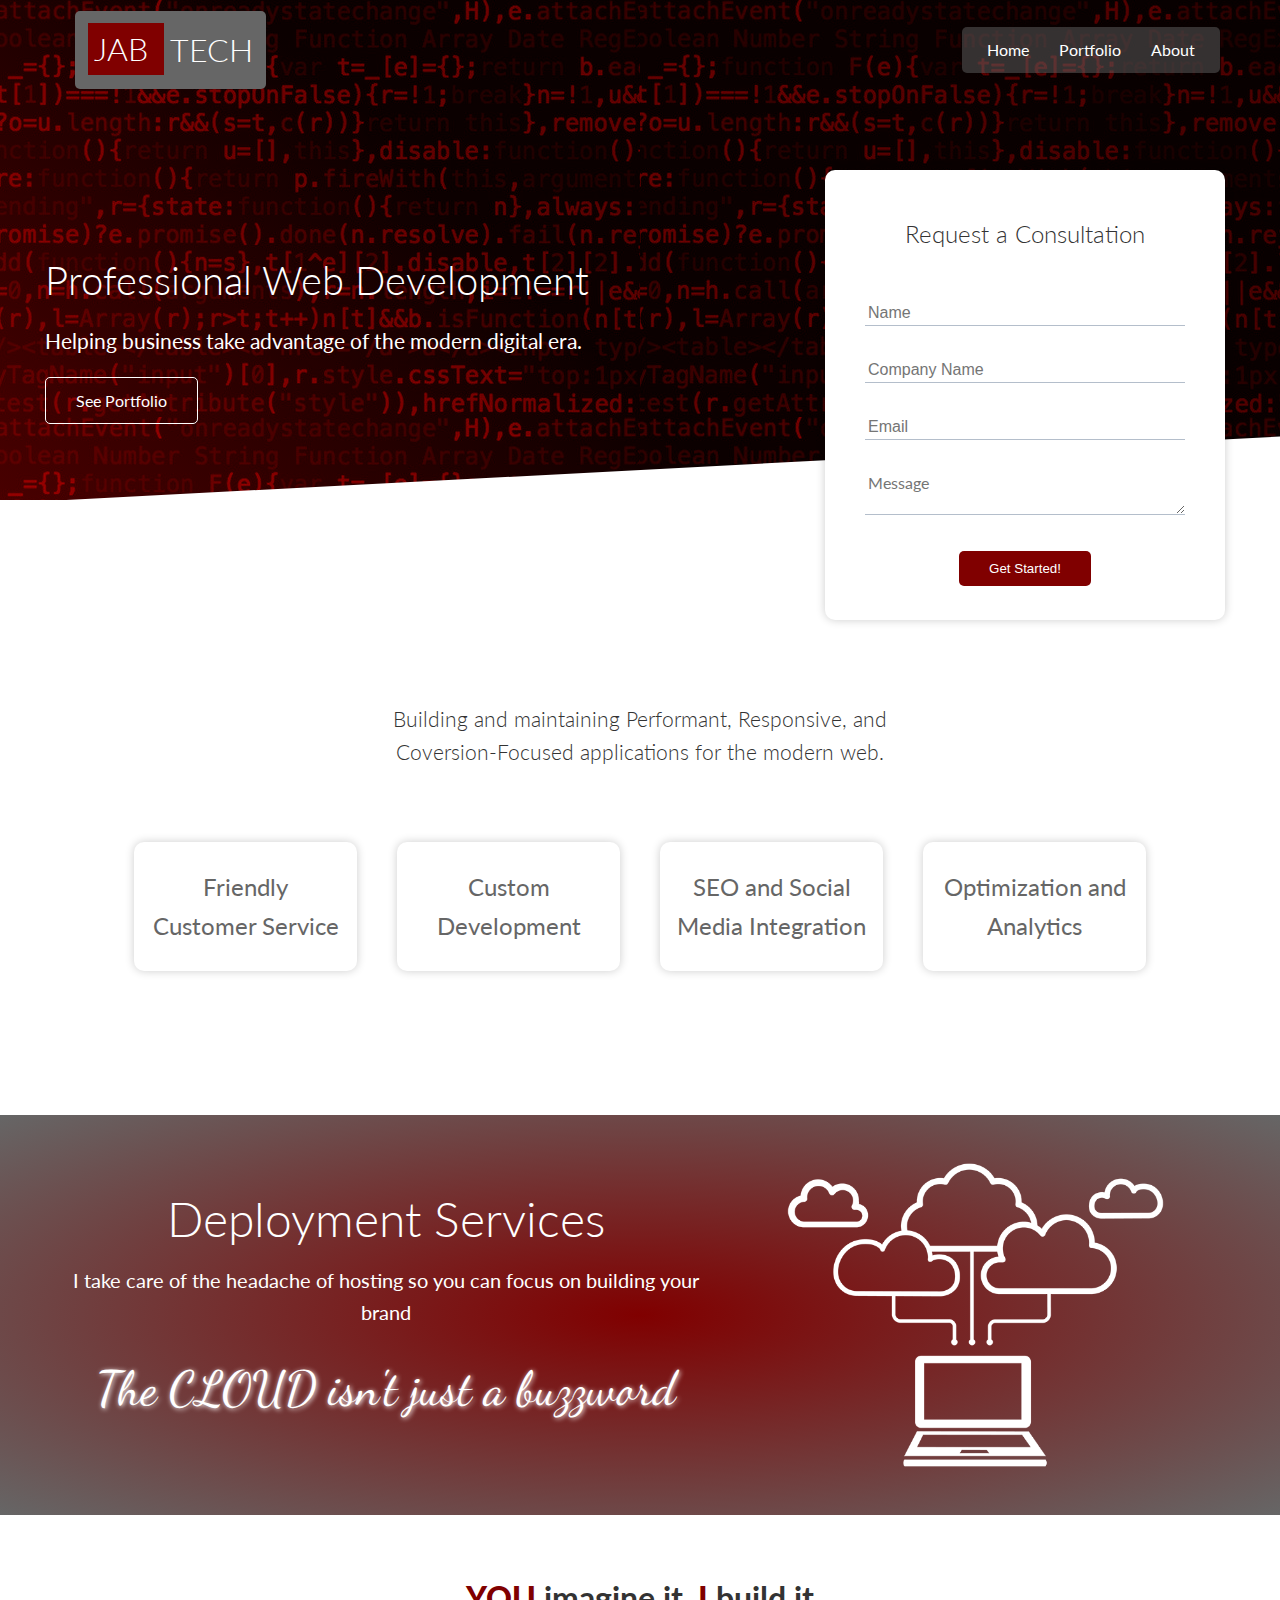
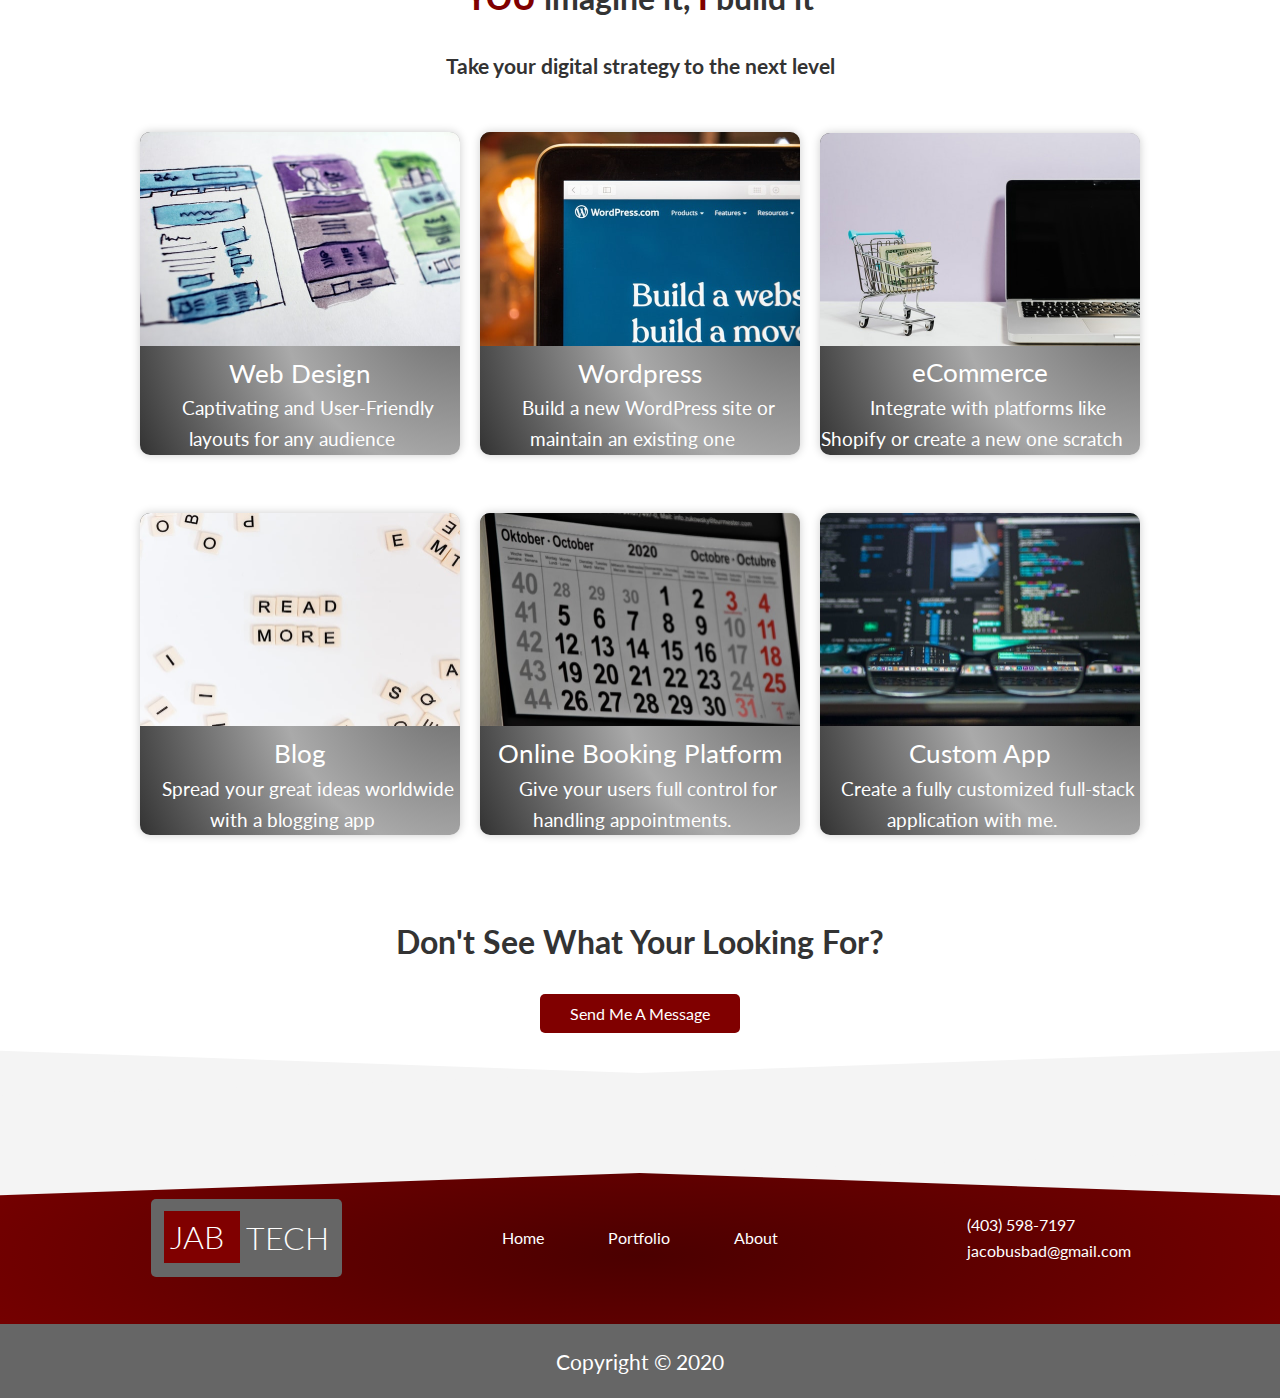
<file: index.html>
<!DOCTYPE html>
<html lang="en">
<head>
    <meta charset="UTF-8">
    <link rel="shortcut icon" type="image/png" href="./images/jabtech_logo.png"/>
    <meta name="description" content="Professional web development services. Helping small-medium sized business take advantage of the modern digital era by building and maintaining performant, responsive and conversion-focused applications.">
    <meta name="keywords" content="HTML, CSS, JavaScript, Web Development, Website">
    <meta name="author" content="Jacobus Badenhorst">
    <link rel="stylesheet" href="css/utilities.css">
    <link rel="stylesheet" href="css/style.css">
    <link rel="stylesheet" href="https://cdnjs.cloudflare.com/ajax/libs/font-awesome/5.15.1/css/all.min.css" integrity="sha512-+4zCK9k+qNFUR5X+cKL9EIR+ZOhtIloNl9GIKS57V1MyNsYpYcUrUeQc9vNfzsWfV28IaLL3i96P9sdNyeRssA==" crossorigin="anonymous" />
    <meta name="viewport" content="width=device-width, initial-scale=1.0">
    <title>JAB Tech | Web Development</title>
    <meta property="og:title" content="JAB Tech" />
    <meta property="og:type" content="website" />
    <meta property="og:url" content="https://jabtech.io" />
    <meta property="og:image" content="https://jabtech.io/images/jabtech_logo.png" />
    <link rel="apple-touch-icon" href="https://jabtech.io/images/jabtech_logo.png" />
    <meta name="msapplication-TileImage" content="https://jabtech.io/images/jabtech_logo.png" />
</head>
<body>
    <header class="header">
        <!-- Navbar -->
        <div class="navbar">
            <div class="container flex">
                <a class="logo-link" href="index.html">
                    <div class="logo-container">
                        <h1 class="logo"><span class="logo-jab">JAB </span>TECH
                        </h1>
                    </div>
                </a>
                <nav>
                    <ul>
                        <li><a href="index.html">Home</a></li>
                        <li><a href="portfolio.html">Portfolio</a></li>
                        <li><a href="about.html">About</a></li>
                    </ul>
                </nav>
            </div>
        </div>

        <!-- Showcase -->
        <section class="showcase">
            <div class="container grid">
                <div class="showcase-text">
                    <h1>Professional Web Development</h1>
                    <p class="sm">Helping business take advantage of the modern digital era.</p>
                    <a href="portfolio.html" class="btn btn-outline">See Portfolio</a>
                </div>
                <div class="showcase-form card">
                    <h2>Request a Consultation</h2>
                    <form name="contact" method="POST" netlify-honeypot="bot-field" data-netlify="true">
                        <input type="hidden" name="form-name" value="contact">
                        <p class="hidden">
                            <label>Don’t fill this out if you're human: <input name="bot-field" /></label>
                        </p>
                        <div class="form-control">
                            <input type="text" name="name" placeholder="Name" required>
                        </div>
                        <div class="form-control">
                            <input type="text" name="company" placeholder="Company Name" required>
                        </div>
                        <div class="form-control">
                            <input type="email" name="email" placeholder="Email" required>
                        </div>
                        <div class="form-control">
                            <textarea name="message" rows="2" placeholder="Message"></textarea>
                        </div>
                        <input type="submit" value="Get Started!" class="btn btn-primary">
                    </form>
                </div>
            </div>
        </section> 
    </header>
    <!-- Stats -->
    <section class="stats">
        <div class="container">
            <h3 class="stats-heading text-center my-3 sm">
                Building and maintaining Performant, Responsive, and Coversion-Focused applications for the modern web. 
            </h3>
            <div class="grid grid-4 text-center m-4">
                <div class="one stat-grid-item card p-1">
                    <i class="fas fa-users fa-3x"></i>
                    <!-- <h3>10,349,405</h3> -->
                    <p class="text-secondary">Friendly Customer Service</p>
                </div>
                <div class="two stat-grid-item card p-1">
                    <i class="fas fa-code fa-3x"></i>
                    <!-- <h3>987 TB</h3> -->
                    <p class="text-secondary">Custom Development</p>
                </div>
                <div class="three stat-grid-item card p-1">
                    <i class="fas fa-search fa-3x"></i>
                    <!-- <h3>987 TB</h3> -->
                    <p class="text-secondary">SEO and Social Media Integration</p>
                </div>
                <div class="four stat-grid-item card p-1">
                    <i class="fas fa-chart-bar fa-4x"></i>
                    <!-- <h3>2,343,265</h3> -->
                    <p class="text-secondary">Optimization and Analytics</p>
                </div>
            </div>
        </div>
    </section>

    <!-- Cloud -->
    <section class="cloud my-2 py-2">
        <div class="container grid">
            <div class="text-center">
                <h2 class="lg">Deployment Services</h2>
                <p class="lead my-1">I take care of the headache of hosting so you can focus on building your brand</p>
                <p class="cloud-text lg m-2">The CLOUD isn't just a buzzword</p>
                <!-- <a href="features.html" class="btn btn-dark">Read More</a> -->
            </div>
            <img src="images/cloud.png" alt="computer connecting to internet">
        </div>
    </section>

    <!-- Languages -->
    <section class="languages">
        <h2 class="languages-lead md text-center m-2"><strong>YOU</strong> imagine it, <strong>I</strong> build it</h2>
        <h3 class="m-2 sm text-center">Take your digital strategy to the next level</h3>
        <div class="container flex languages-container">
            <div class="card">
                <img src="images/web-design.jpg" alt="">
                <h4 class="text-center">Web Design</h4>
                <span class="p-1">Captivating and User-Friendly layouts for any audience</span>
            </div>
            <div class="card">
                
                <img src="./images/wordpress.jpg" alt="">
                <h4 class="text-center">Wordpress</h4>
                <span class="p-1">Build a new WordPress site or maintain an existing one</span>
            </div>
            <div class="card">
                <img src="images/ecommerce.jpg" alt="laptop with shopping card for ecommerce">
                <h4 class="text-center">eCommerce</h4>
                <span class="p-1">Integrate with platforms like Shopify or create a new one scratch</span>
            </div>
            <div class="card">
                <img src="images/blog.jpg" alt="">
                <h4 class="text-center">Blog</h4>
                <span class="p-1">Spread your great ideas worldwide with a blogging app</span>
            </div>
            <div class="card">
                <img src="images/booking.jpg" alt="">
                <h4 class="text-center">Online Booking Platform</h4>
                <span class="p-1">Give your users full control for handling appointments.</span>
            </div>
            <div class="card">
                <img src="images/custom-code.jpg" alt="">
                <h4 class="text-center">Custom App</h4>
                <span class="p-1">Create a fully customized full-stack application with me.</span>
            </div>
        </div>
        <div class="question-text p-3 text-center">
            <h3 class="md">Don't See What Your Looking For?</h3>
            <a class="m-2 btn btn-primary" href="#top">Send Me A Message</a>
        </div>
    </section>

    <!-- Footer -->
    <footer class="footer bg-dark">
        <div class="container grid grid-3">
            <div>
                <a class="logo-link" href="index.html">
                    <div class="logo-container logo-container-footer">
                        <h1 class="logo"><span class="logo-jab">JAB </span>TECH
                        </h1>
                    </div>
                </a>
            </div>
            <nav>
                <ul class="flex footer-nav">
                    <li class="m-2"><a href="index.html">Home</a></li>
                    <li class="m-2"><a href="portfolio.html">Portfolio</a></li>
                    <li class="m-2"><a href="about.html">About</a></li>
                </ul>
            </nav>
            <div class="footer-flex">
                <a href="tel:4035987197"><i class="fas fa-phone fa-2x p-1"></i>(403) 598-7197</a>
                <a href="mailto:jacobusbad@gmail.com"><i class="fas fa-envelope-open-text fa-2x p-1"></i>jacobusbad@gmail.com</a>
            </div>
        </div>
        <div class="copy bg-secondary text-center">
            <p>Copyright &copy; 2020</p>
        </div>
    </footer>
</body>
</html>
</file>
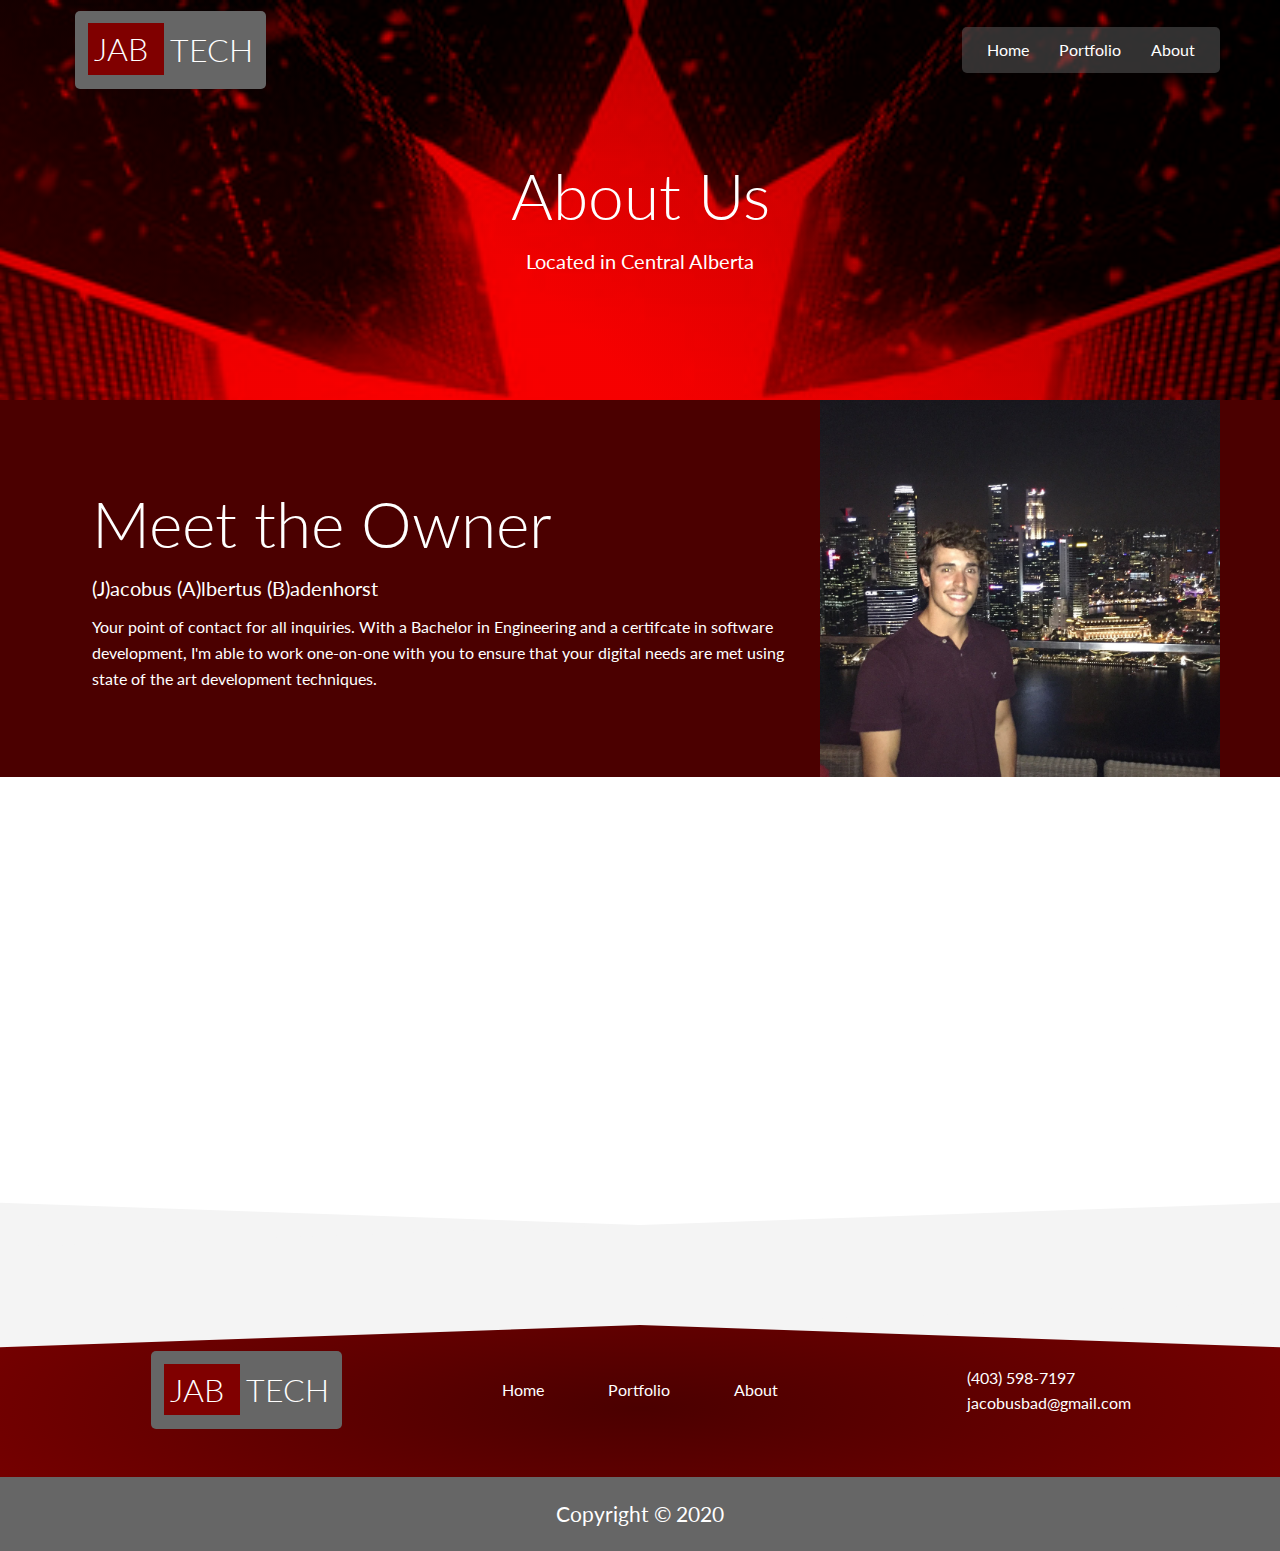
<file: about.html>
<!DOCTYPE html>
<html lang="en">
  <head>
    <meta charset="UTF-8" />
    <link
      rel="shortcut icon"
      type="image/png"
      href="./images/jabtech_logo.png"
    />
    <meta
      name="description"
      content="Professional web development services. Helping small-medium sized business take advantage of the modern digital era by building and maintaining performant, responsive and conversion-focused applications."
    />
    <meta
      name="keywords"
      content="HTML, CSS, JavaScript, Web Development, Website"
    />
    <meta name="author" content="Jacobus Badenhorst" />
    <link rel="stylesheet" href="css/utilities.css" />
    <link rel="stylesheet" href="css/style.css" />
    <link
      rel="stylesheet"
      href="https://cdnjs.cloudflare.com/ajax/libs/font-awesome/5.15.1/css/all.min.css"
      integrity="sha512-+4zCK9k+qNFUR5X+cKL9EIR+ZOhtIloNl9GIKS57V1MyNsYpYcUrUeQc9vNfzsWfV28IaLL3i96P9sdNyeRssA=="
      crossorigin="anonymous"
    />
    <meta name="viewport" content="width=device-width, initial-scale=1.0" />
    <meta property="og:title" content="JAB Tech" />
    <meta property="og:type" content="website" />
    <meta property="og:url" content="https://jabtech.io" />
    <meta
      property="og:image"
      content="https://jabtech.io/images/jabtech_logo.png"
    />
    <link
      rel="apple-touch-icon"
      href="https://jabtech.io/images/jabtech_logo.png"
    />
    <meta
      name="msapplication-TileImage"
      content="https://jabtech.io/images/jabtech_logo.png"
    />
    <title>About | JAB Tech</title>
  </head>
  <body>
    <header class="about-header">
      <!-- Navbar -->
      <div class="navbar">
        <div class="container flex">
          <a class="logo-link" href="index.html">
            <div class="logo-container">
              <h1 class="logo"><span class="logo-jab">JAB </span>TECH</h1>
            </div>
          </a>
          <nav>
            <ul>
              <li><a href="index.html">Home</a></li>
              <li><a href="portfolio.html">Portfolio</a></li>
              <li><a href="about.html">About</a></li>
            </ul>
          </nav>
        </div>
      </div>

      <!-- Head -->
      <section class="about-head py-3">
        <div class="container flex">
          <div class="about-title">
            <h1 class="xl">About Us</h1>
            <p class="lead text-center">Located in Central Alberta</p>
          </div>
          <!-- <img class="profile-image" src="images/about-photo.png" alt=""> -->
        </div>
      </section>
    </header>

    <!-- Head -->
    <section class="about-sub-head bg-dark">
      <div class="container flex profile-flex">
        <div class="p-2 info">
          <h1 class="xl">Meet the Owner</h1>
          <p class="lead">(J)acobus (A)lbertus (B)adenhorst</p>
          <p>
            Your point of contact for all inquiries. With a Bachelor in
            Engineering and a certifcate in software development, I'm able to
            work one-on-one with you to ensure that your digital needs are met
            using state of the art development techniques.
          </p>
        </div>
        <img class="profile-image" src="images/profile-image.jpg" alt="" />
      </div>
    </section>
    <section class="map">
      <iframe
        src="https://www.google.com/maps/embed?pb=!1m18!1m12!1m3!1d156225.96319497586!2d-113.94815665304934!3d52.2791450773401!2m3!1f0!2f0!3f0!3m2!1i1024!2i768!4f13.1!3m3!1m2!1s0x5374542947119299%3A0x500a390441644b0!2sRed%20Deer%2C%20AB!5e0!3m2!1sen!2sca!4v1612663534935!5m2!1sen!2sca"
        width="100%"
        height="450"
        frameborder="0"
        style="border: 0"
        allowfullscreen=""
        aria-hidden="false"
        tabindex="0"
      ></iframe>
    </section>

    <!-- Footer -->
    <footer class="footer bg-dark">
      <div class="container grid grid-3">
        <div>
          <a class="logo-link" href="index.html">
            <div class="logo-container logo-container-footer">
              <h1 class="logo"><span class="logo-jab">JAB </span>TECH</h1>
            </div>
          </a>
        </div>
        <nav>
          <ul class="flex footer-nav">
            <li class="m-2"><a href="index.html">Home</a></li>
            <li class="m-2"><a href="portfolio.html">Portfolio</a></li>
            <li class="m-2"><a href="about.html">About</a></li>
          </ul>
        </nav>
        <div class="footer-flex">
          <a href="tel:4035987197"
            ><i class="fas fa-phone fa-2x p-1"></i>(403) 598-7197</a
          >
          <a href="mailto:jacobusbad@gmail.com"
            ><i class="fas fa-envelope-open-text fa-2x p-1"></i
            >jacobusbad@gmail.com</a
          >
        </div>
      </div>
      <div class="copy bg-secondary text-center">
        <p>Copyright &copy; 2020</p>
      </div>
    </footer>
  </body>
</html>
</file>
<file: css/utilities.css>
/* Utilities */
.container{
    max-width:1200px;
    margin: 0 auto;
    overflow: auto;
    padding: 0 20px;
}
.flex{
    display: flex;
    justify-content: center;
    align-items: center;
    height: 100%;
}
.grid{
    display: grid;
    grid-template-columns: repeat(2, 1fr);
    gap: 20px;
    justify-content: center;
    align-items: center;
    height: 100%;
}


.grid-3{
    grid-template-columns: repeat(3, 1fr);
}
.grid-4{
    grid-template-columns: repeat(4, 1fr);
}
/* Alert */
.alert{
    background-color: var(--light-color);
    padding: 10px 20px;
    font-weight: bold;
    margin: 15px 0;
    /* max-width: 50%; */
}
.alert i{
    margin-right: 10px;
}
.alert-sucess{
    background-color: var(--success-color);
    color: #fff;
}
.alert-error{
    background-color: var(--error-color);
    color: #fff;
}

.card{
    background-color: #fff;
    color: #333;
    border-radius: 10px;
    box-shadow: 0 0 10px rgba(0,0,0,.2);
    padding: 20px;
    margin: 10px;
}

.btn{
    display: inline-block;
    padding: 10px 30px;
    cursor: pointer;
    background: var(--primary-color);
    color: #fff;
    border: none;
    border-radius: 5px;
    text-decoration: none;
}
.btn-outline{
    background-color: transparent;
    border: 1px solid white;
    text-decoration: none;
}
.btn:hover{
    transform: scale(.98);
}

/* Backgrounds & colored buttons */
.bg-primary, .btn-primary{
    background-color: var(--primary-color);
    color: #fff;
}
.bg-secondary, .btn-secondary{
    background-color: var(--secondary-color);
    color: #fff;
}
.bg-dark, .btn-dark{
    background-color: var(--dark-color);
    color: #fff;
}

.bg-light, .btn-light{
    background-color: var(--light-color);
    color: #333;
}
.bg-primary a, .btn-primary a,.bg-secondary a, .btn-secondary a,.bg-dark a, .btn-dark a{
    color: #fff;
}

/* Text Colors */
/* Backgrounds & colored buttons */
.text-primary{
    color: var(--primary-color);
}
.text-secondary{
    color: var(--secondary-color);
}
.text-dark{
    color: var(--dark-color);
}

.text-light{
    color: var(--light-color);
}

/* Text sizes */
.lead{
    font-size: 20px;
}
.sm{
    font-size: 1.3rem;
}
.md{
    font-size: 2rem;
}
.lg{
    font-size: 3rem;
}
.xl{
    font-size: 4rem;
}
.text-center{
    text-align: center;
}

/* Margin Y */
.my-1{
    margin: 1rem 0;
}
.my-2{
    margin: 2rem 0;
}
.my-3{
    margin: 3rem 0;
}
.my-4{
    margin: 4rem 0;
}
.my-5{
    margin: 5rem 0;
}

/* Margin */
.m-1{
    margin: 1rem;
}
.m-2{
    margin: 2rem;
}
.m-3{
    margin: 3rem;
}
.m-4{
    margin: 4rem;
}
.m-5{
    margin: 5rem;
}

/* Padding  */
.p-1{
    padding: 1rem;
}
.p-2{
    padding: 2rem;
}
.p-3{
    padding: 3rem;
}
.p-4{
    padding: 4rem;
}
.p-5{
    padding: 5rem;
}
/* Padding Y */
.py-1{
    padding: 1rem 0;
}
.py-2{
    padding: 2rem 0;
}
.py-3{
    padding: 3rem 0;
}
.py-4{
    padding: 4rem 0;
}
.py-5{
    padding: 5rem 0;
}
/* Padding X */
.px-1{
    padding:  0 1rem;
}
.px-2{
    padding:  0 2rem;
}
.px-3{
    padding:  0 3rem;
}
.px-4{
    padding:  0 4rem;
}
.px-5{
    padding:  0 5rem;
}
</file>
<file: css/style.css>
@import url("https://fonts.googleapis.com/css2?family=Lato:wght@300&display=swap");
@import url("https://fonts.googleapis.com/css2?family=Lato&display=swap");
@import url("https://fonts.googleapis.com/css2?family=Lato:wght@700&display=swap");
@import url("https://fonts.googleapis.com/css2?family=Dancing+Script&display=swap");

:root {
  --primary-color: #800000;
  --secondary-color: #666666;
  --dark-color: #4b0000;
  --light-color: #f4f4f4;
  --success-color: #5cb85c;
  --error-color: #d9534f;
}

* {
  box-sizing: border-box;
  padding: 0;
  margin: 0;
  scroll-behavior: smooth;
}
body {
  font-family: "Lato", sans-serif;
  color: #333;
  line-height: 1.6;
}

ul {
  list-style: none;
}
li a {
  text-decoration: none;
  color: #333;
}
h1,
h2 {
  font-weight: 300;
  line-height: 1.2;
  margin: 10px 0;
}
p {
  margin: 10px 0;
}
img {
  width: 100%;
  line-height: 0;
}
code,
pre {
  background: #333;
  color: #fff;
  padding: 10px;
}

.hidden {
  visibility: hidden;
  height: 0;
}
/* Header */
.header {
  background: linear-gradient(45deg, #b10000, #530000), url(../images/code.jpg);
  background-blend-mode: hard-light;
  background-attachment: fixed;
}

/* Navbar */
.navbar {
  /* background-color: var(--primary-color); */
  color: #fff;
  height: 100px;
}

.navbar ul {
  display: flex;
  padding: 10px;
}
.navbar a {
  color: #fff;
  padding: 10px;
  margin: 0 5px;
  position: relative;
  transition: transform 0.3s ease-in-out;
  font-weight: 400;
}
.navbar nav a:hover {
  color: #e40000;
  transition: all 0.3s linear;
}
.navbar nav a::after {
  content: "";
  transform: scale(0);
}
.navbar nav a:hover::after {
  content: "";
  background-color: white;
  position: absolute;
  bottom: 0;
  left: 0;
  right: 0;
  height: 3px;
  transform: scale(1);
  transform-origin: right;
  transition: all 0.3s linear;
}

.navbar .flex {
  justify-content: space-between;
}
.logo-link {
  text-decoration: none;
  transition: all 0.1s ease-in-out;
}
.logo-link:hover {
  transform: scale(1.05);
}
.logo-container {
  background-color: var(--secondary-color);
  padding: 0.6em 0.8em;
  border-radius: 5px;
  min-width: fit-content;
}
.logo-jab {
  background-color: var(--primary-color);
  padding: 0.2em;
  margin-right: 0.2em;
}
.navbar nav {
  background: #6666667a;
  border-radius: 5px;
}

/* Showcase */
.showcase {
  height: 400px;
  /* background-color: var(--primary-color); */
  color: #fff;
  position: relative;
}
.showcase h1 {
  font-size: 2.5rem;
}
.showcase p {
  margin: 20px 0;
}
.showcase .grid {
  grid-template-columns: 55% 45%;
  gap: 30px;
  overflow: visible;
}
.showcase-text {
  animation: slideInFromLeft 1s ease-in;
}
.showcase-form {
  position: relative;
  top: 60px;
  height: 450px;
  width: 400px;
  padding: 40px;
  z-index: 100;
  text-align: center;
  justify-self: end;
  color: #333;
  animation: slideInFromRight 1s ease-in;
}
.showcase-form .form-control {
  margin: 30px 0;
}
.showcase-form input[type="text"],
.showcase-form input[type="email"] {
  border: 0;
  border-bottom: 1px solid #b4becb;
  width: 100%;
  padding: 3px;
  font-size: 1rem;
}
.showcase-form textarea {
  border: 0;
  border-bottom: 1px solid #b4becb;
  width: 100%;
  padding: 3px;
  font-family: "Lato", sans-serif;
  font-size: 1rem;
  font-weight: 400;
}
.showcase-form input:focus,
.showcase-form textarea:focus {
  outline: none;
}
.showcase::after {
  content: "";
  position: absolute;
  height: 100px;
  bottom: -70px;
  right: 0;
  left: 0;
  background: white;
  transform: skewY(-3deg);
}

/* Stats */
.stats {
  padding-top: 10em;
  animation: slideInFromBottom 1s ease-in;
}
.stats-heading {
  max-width: 500px;
  margin: 2em auto;
  font-weight: 300;
}
.stats .grid {
  transition: all 0.4s ease-in-out;
  grid-template-columns: repeat(auto-fill, minmax(min(15rem, 100%), 1fr));
}
.stats .grid h3 {
  font-size: 2rem;
}
.stats .grid p {
  font-size: 1.5rem;
  /* font-weight: bold; */
}
.stat-grid-item {
  justify-self: stretch;
  align-self: stretch;
  display: flex;
  flex-direction: column;
  justify-content: center;
  margin-bottom: 3em;
}
.stat-grid-item {
  transition: all ease-in-out 0.2s;
}
.stat-grid-item:hover {
  transform: translateY(-10px);
}
.stats .one:hover::after {
  content: "Call or Text anytime. I strive to be your go-to digital consultant.";
  font-size: 1.2rem;
  line-height: 1.2;
  position: absolute;
  bottom: -4em;
  text-align: center;
  color: var(--secondary-color);
}
.stats .two:hover::after {
  content: "Create a special looking website as unique as your brand.";
  font-size: 1.2rem;
  line-height: 1.2;
  position: absolute;
  bottom: -4em;
  transition: all 1s ease-in-out;
  display: block;
  z-index: 100;
  text-align: center;
  color: var(--secondary-color);
}
.stats .three:hover::after {
  content: "Search engine friendly design which are customizable to your marketing needs.";
  font-size: 1.2rem;
  line-height: 1.2;
  position: absolute;
  bottom: -5em;
  transition: all 1s ease-in-out;
  display: block;
  z-index: 100;
  color: var(--secondary-color);
}
.stats .four:hover::after {
  content: "Got data? I got the knowledge and tools to find the patterns you've been looking for.";
  font-size: 1.2rem;
  line-height: 1.2;
  position: absolute;
  bottom: -5em;
  transition: all 1s ease-in-out;
  display: block;
  z-index: 100;
  color: var(--secondary-color);
}

/* CLI */
.cli .grid {
  grid-template-columns: repeat(3, 1fr);
  grid-template-rows: repeat(2, 1fr);
}
.cli .grid :first-child {
  grid-column: 1 / span 2;
  grid-row: 1 / span 2;
}

/* Cloud */
.cloud {
  background: radial-gradient(var(--primary-color), var(--secondary-color));
  color: #fff;
  margin-bottom: 0;
}
.cloud .grid {
  grid-template-columns: 4fr 3fr;
}
.cloud-text {
  font-family: "Dancing Script", cursive;
  line-height: 1.2;
  text-shadow: 1px 1px 5px white;
}

/* Languages */
.languages {
  background: white url(../images/code-light.jpg);
  background-attachment: fixed;
}
.languages-container {
  padding: 0 60px;
}
.languages-lead {
  margin-top: 0;
  padding-top: 2em;
  font-weight: 700;
}
.languages strong {
  color: var(--primary-color);
}
.languages .flex {
  flex-wrap: wrap;
}
.langages * {
  transition: all 0.5s ease-in-out;
}
.languages .card {
  text-align: center;
  margin: 18px 10px 40px;
  transition: all ease-in-out 0.2s;
  max-width: 20em;
  background: radial-gradient(circle at 100%, #666, #aaa 50%, #333);
  color: #fff;
  /* font-weight: bold; */
  transition: all 0.5s ease-in-out;
  padding: 0;
}
.languages .card h4 {
  font-size: 1.6rem;
  font-weight: 400;
  /* margin-bottom: 10px; */
}
.languages .card:hover {
  transform: translateY(-10px);
  background: radial-gradient(
    circle at 100%,
    rgb(189, 189, 189),
    rgb(202, 202, 202) 50%,
    #eee
  );
  color: black;
}
.languages .card img {
  /* height: 8em;
    width: auto;
    border-radius: 10%; */
  height: auto;
  width: 100%;
  border-top-left-radius: 10px;
  border-top-right-radius: 10px;
}
.languages .card span {
  text-align: center;
  font-size: 1.2rem;
  width: 5em;
  margin: auto;
}
.question-text {
  line-height: 1.2;
}

/* portfolio */
.portfolio-header {
  background: linear-gradient(45deg, #b10000, #530000),
    url(../images/computer.jpg);
  background-size: cover;
  background-position: bottom;
  background-blend-mode: hard-light;
  background-attachment: fixed;
  color: white;
  height: 25em;
}
.portfolio-head a,
.about-head img {
  width: 200px;
  justify-self: center;
}
.portfolio-item a {
  width: 300px;
  justify-self: center;
  transition: all 0.3s ease-in-out;
}
.portfolio-item a:hover {
  transform: scale(1.2);
  box-shadow: 0 0 10px black;
  /* border-radius: 10px; */
}

.portfolio-grid {
  display: grid;
  grid-template-columns: 1fr 1.5fr 1fr;
  grid-template-rows: 1fr 1fr 1fr;
  gap: 50px;
  overflow: hidden;
  padding-bottom: 1em;
  margin-bottom: 2em;
}
.portfolio-grid img {
  transition: all 0.3s ease-in-out;
  width: 300px;
  margin: 0 30px;
}
.portfolio-grid img:hover {
  transform: scale(1.1);
  box-shadow: 0 0 10px var(--dark-color);
  /* border-radius: 10px; */
}
.portfolio-grid-one {
  grid-column: 1 / span 2;
  animation: slideInFromLeft 1s ease-in;
  max-height: 17em;
  text-align: center;
}
.portfolio-grid-two {
  grid-column: 2 / span 2;
  animation: slideInFromRight 1s ease-in;
  max-height: 17em;
  text-align: center;
}
.portfolio-grid-three {
  grid-column: 1 / span 2;
  animation: slideInFromTop 1s ease-in;
  max-height: 17em;
  text-align: center;
}

.portfolio-main .card i {
  margin-right: 20px;
}
.portfolio-main .grid {
  padding: 30px;
}
.portfolio-main .grid :nth-child(1) {
  grid-column: 1 / span 3;
  max-height: 15em;
  padding: 0.3em;
  text-align: center;
}
.portfolio-main .grid :nth-child(2) {
  grid-column: 2 / span 4;
}
.portfolio-main .grid :nth-child(3) {
  grid-column: 1 / span 3;
}

/* About */
.about-header {
  background: linear-gradient(45deg, #b10000, #530000),
    url(../images/canada-pride.jpg);
  background-size: cover;
  background-repeat: no-repeat;
  background-position: bottom;
  background-blend-mode: hard-light;
  background-attachment: fixed;
  color: white;
  height: 25em;
}
.about-title {
  animation: slideInFromTop 1s ease-in;
}
.about-sub-head .flex {
  position: relative;
  justify-content: space-between;
  align-items: center;
  /* flex-wrap: wrap-reverse; */
}
.about-sub-head .info {
  /* margin-left: 10%; */
  max-width: 60vw;
  animation: slideInFromLeft 1s ease-in;
}
.profile-image {
  width: 400px;
  height: auto;
  box-shadow: inset 1px 1px 10px black;
  position: relative;
  right: 0;
  animation: slideInFromRight 1s ease-in;
}
.pricing {
  max-width: 60%;
  margin: auto;
  display: flex;
  flex-direction: column;
  /* justify-content: center; */
  /* align-items: center; */
}
.map {
  margin-bottom: 2em;
}

.docs-main h3 {
  margin: 20px 0;
}
.docs-main .grid {
  grid-template-columns: 1fr 2fr;
  align-items: flex-start;
}
.docs-main nav li {
  font-size: 17px;
  padding-bottom: 5px;
  margin-bottom: 5px;
  border-bottom: 1px #ccc solid;
}
.docs-main a:hover {
  font-weight: bold;
}
.bullet {
  list-style-type: disc;
}

/* Animations */
@keyframes slideInFromLeft {
  0% {
    transform: translateX(-100%);
  }
  100% {
    transform: translateX(0);
  }
}
@keyframes slideInFromRight {
  0% {
    transform: translateX(100%);
  }
  100% {
    transform: translateX(0);
  }
}
@keyframes slideInFromTop {
  0% {
    transform: translateY(-100%);
  }
  100% {
    transform: translateY(0);
  }
}
@keyframes slideInFromBottom {
  0% {
    transform: translateY(100%);
  }
  100% {
    transform: translateY(0);
  }
}
@keyframes fadeIn {
  from {
    opacity: 0;
  }
  to {
    opacity: 1;
  }
}

/* Footer */
.footer {
  padding-top: 5em;
  position: relative;
  background: radial-gradient(var(--dark-color), var(--primary-color));
}
.footer::before {
  content: "";
  position: absolute;
  height: 100px;
  top: -40px;
  right: 0;
  left: 0;
  background: var(--light-color);
  /* opacity: .8; */
  transform: skewY(2deg);
  z-index: 100;
}
.footer::after {
  content: "";
  position: absolute;
  height: 100px;
  top: -40px;
  right: 0;
  left: 0;
  background: var(--light-color);
  /* opacity: .8; */
  transform: skewY(-2deg);
  z-index: 100;
}
.footer-flex {
  display: flex;
  flex-direction: column;
  justify-content: center;
  align-content: center;
  margin: auto;
}
.footer-flex > * {
  text-decoration: none;
}
.logo-container-footer {
  width: fit-content;
  margin: auto;
}
.footer ul {
  font-weight: 400;
}
.footer .copy {
  margin: 2em 0 0;
  padding: 0.5em;
  font-size: 1.3rem;
}
.footer-nav a:hover,
.footer-flex a:hover {
  color: black;
  transition: all 0.3s ease-in-out;
}
/* Tablets and under */
@media (max-width: 1100px) {
  .portfolio-grid-one,
  .portfolio-grid-two .portfolio-grid-three {
    grid-column: 1/3;
  }
}
@media (max-width: 800px) {
  .stats .one:hover::after {
    bottom: -4em;
  }
  .stats .two:hover::after {
    bottom: -4em;
  }
  .stats .three:hover::after,
  .stats .four:hover::after {
    bottom: -4em;
  }
  .about-sub-head .flex {
    flex-direction: column-reverse;
    justify-content: center;
    align-items: center;
  }
  .about-sub-head .flex > *:not(img) {
    text-align: center;
    max-width: 90%;
  }
  .about-sub-head .info {
    padding: 10px 0;
  }
  .about-sub-head .info h1 {
    font-size: 3rem;
  }
}
@media (max-width: 768px) {
  .grid,
  .showcase .grid,
  .stats .grid,
  .cli .grid,
  .cloud .grid,
  .portfolio-main .grid,
  .docs-main .grid {
    grid-template-columns: 1fr;
    grid-template-rows: 1fr;
  }

  .showcase {
    height: auto;
  }
  .showcase-text {
    text-align: center;
    margin-top: 40px;
    animation: slideInFromTop 1s ease-in;
  }
  .showcase-form {
    justify-self: center;
    animation: slideInFromBottom 1s ease-in;
    padding: 20px;
  }

  .cli .grid > *:first-child {
    grid-column: 1;
    grid-row: 1;
  }
  .portfolio-head,
  .portfolio-sub-head,
  .docs-head {
    text-align: center;
  }
  .portfolio-main .grid :nth-child(1),
  .portfolio-main .grid :nth-child(2),
  .portfolio-main .grid :nth-child(3) {
    /* grid-column: 1 / span 3; */
  }
  .portfolio-grid-one,
  .portfolio-grid-two,
  .portfolio-grid-three {
    grid-column: 1/4;
    display: flex;
    flex-direction: column;
    justify-content: center;
    align-items: center;
    text-align: center;
    max-height: 30em;
  }
  .pricing {
    max-width: 100%;
  }
  .languages-container {
    padding: 0;
  }
}

/* Mobile */
@media (max-width: 560px) {
  .container {
    padding: 0 15px;
  }
  .portfolio-grid img {
    transition: all 0.3s ease-in-out;
    width: 200px;
    margin: 0 30px;
  }
  .header,
  .languages,
  .portfolio-header,
  .about-header {
    background-attachment: scroll;
  }
  .navbar {
    height: 150px;
    padding-top: 0.5em;
  }
  .navbar .flex {
    flex-direction: column;
  }
  .navbar ul {
    background-color: rgba(0, 0, 0, 0.1);
  }
  .showcase-form {
    width: 110%;
  }
  .stats .grid {
    margin: 0;
  }
  .stats .one:hover::after,
  .stats .two:hover::after {
    bottom: -3em;
  }
  .stats .three:hover::after {
    bottom: -4em;
  }
  .stats .four:hover::after {
    bottom: -4em;
  }
}
</file>
